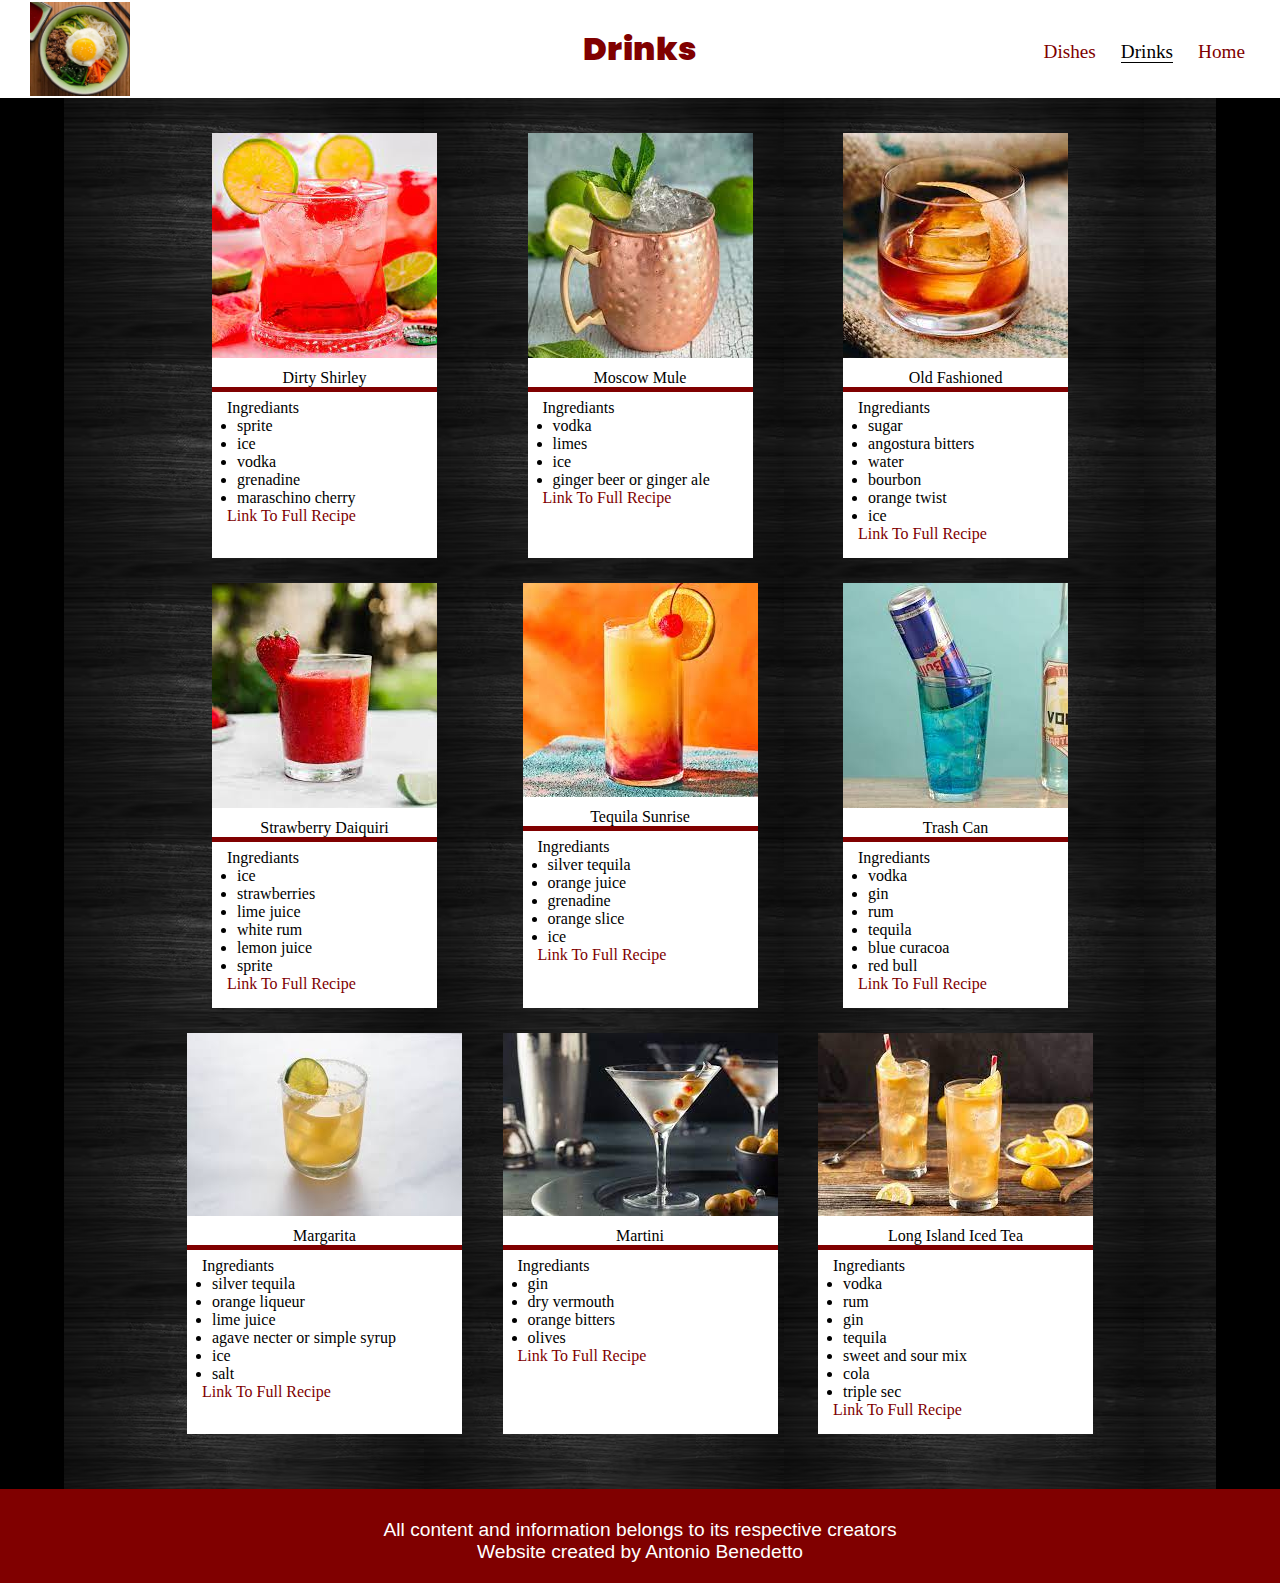
<file: drinks.html>
<!DOCTYPE html>
<html lang="en">
<head>
    <meta charset="utf-8">
    <meta name="viewport" content="width=device-width, initial-scale=1.0">
    <link rel="shortcut icon" type="image/png" href="images/logo.png"/>
    <link rel="stylesheet" type="text/css" href="css/html5reset.css">
    <link rel="stylesheet" type="text/css" href="css/style.css">
    <link rel="stylesheet" type="text/css" href="css/drinks.css">
    <link href='https://fonts.googleapis.com/css?family=Poppins' rel='stylesheet'>    
    <title>Drinks</title>
</head>
<body>
    <a class = "skip" href="#anchor">Skip to Main Content</a>
    <header class="pageHeader">
      <img src="images/logo.png" alt="logo image of food" id = "logo">
      <h1 tabindex="0"> Drinks </h1>
      <nav>
        <ul class="nav_links">
          <li class="nav_item"><a href="index.html">Home</a></li>
          <li class="nav_item" id="active"><a href="drinks.html">Drinks</a></li>
          <li class="nav_item"><a href="dishes.html">Dishes</a></li>
        </ul>
    </nav>
  </header>
  <main id="anchor">
    <div class="container">
    <div>
      <img src="images/dirty shirley.jpg" alt="Dirty Shirley" tabindex="0" class="foodImg">
      <h2 tabindex="0">Dirty Shirley</h2>
      <h3 tabindex="0">Ingrediants</h3>
      <ul class = "recipe" tabindex="0">
        <li>sprite</li>
        <li>ice</li>
        <li>vodka</li>
        <li>grenadine</li>
        <li>maraschino cherry</li>
      </ul>
      <a target="_blank" href="https://cooking.nytimes.com/recipes/1023159-dirty-shirley">Link To Full Recipe</a>
     </div>
  
    <div>
      <img src="images/moscow mule.jpg" alt="Moscow Mule" tabindex="0" class="foodImg">
      <h2 tabindex="0">Moscow Mule</h2>
      <h3 tabindex="0">Ingrediants</h3>
      <ul class = "recipe" tabindex="0">
        <li>vodka</li>
        <li>limes</li>
        <li>ice</li>
        <li>ginger beer or ginger ale</li>
      </ul>
      <a target="_blank" href="https://www.allrecipes.com/recipe/221310/moscow-mule-cocktail/">Link To Full Recipe</a>
    </div>
    <div>
      <img src="images/old fashioned.jpg" alt="Old Fashioned" tabindex="0" class="foodImg">
      <h2 tabindex="0">Old Fashioned</h2>
      <h3 tabindex="0">Ingrediants</h3>
      <ul class = "recipe" tabindex="0">
        <li>sugar</li>
        <li>angostura bitters</li>
        <li>water</li>
        <li>bourbon</li>
        <li>orange twist</li>
        <li>ice</li>
      </ul>
      <a target="_blank" href="https://www.liquor.com/recipes/bourbon-old-fashioned/">Link To Full Recipe</a>
    </div>
    <div>
      <img src="images/strawberry daiquiri.jpg" alt="Strawberry Daiquiri" tabindex="0" class="foodImg">
      <h2 tabindex="0">Strawberry Daiquiri</h2>
      <h3 tabindex="0">Ingrediants</h3>
      <ul class = "recipe" tabindex="0">
        <li>ice</li>
        <li>strawberries</li>
        <li>lime juice</li>
        <li>white rum</li>
        <li>lemon juice</li>
        <li>sprite</li>
      </ul>
      <a target="_blank" href="https://www.allrecipes.com/recipe/32352/best-strawberry-daiquiri/">Link To Full Recipe</a>
    </div>
    <div>
      <img src="images/tequila sunrise.jpg" alt="Tequila Sunrise" tabindex="0" class="foodImg">
      <h2 tabindex="0">Tequila Sunrise</h2>
      <h3 tabindex="0">Ingrediants</h3>
      <ul class = "recipe" tabindex="0">
        <li>silver tequila</li>
        <li>orange juice</li>
        <li>grenadine</li>
        <li>orange slice</li>
        <li>ice</li>
      </ul>
      <a target="_blank" href="https://www.liquor.com/recipes/tequila-sunrise/">Link To Full Recipe</a>
    </div>
    <div>
      <img src="images/trash can.jpg" alt="Trash Can" tabindex="0" class="foodImg">
      <h2 tabindex="0">Trash Can</h2>
      <h3 tabindex="0">Ingrediants</h3>
      <ul class = "recipe" tabindex="0">
        <li>vodka</li>
        <li>gin</li>
        <li>rum</li>
        <li>tequila</li>
        <li>blue curacoa</li>
        <li>red bull</li>
      </ul>
      <a target="_blank" href="https://tipsybartender.com/recipe/trash-can-2/">Link To Full Recipe</a>
     </div>
     <div>
      <img src="images/margarita.jpg" alt="Margarita" tabindex="0" class="foodImg">
      <h2 tabindex="0">Margarita</h2>
      <h3 tabindex="0">Ingrediants</h3>
      <ul class = "recipe" tabindex="0">
        <li>silver tequila</li>
        <li>orange liqueur</li>
        <li>lime juice</li>
        <li>agave necter or simple syrup</li>
        <li>ice</li>
        <li>salt</li>
      </ul>
      <a target="_blank" href="https://www.gimmesomeoven.com/margarita-recipe/">Link To Full Recipe</a>
    </div>
    <div>
      <img src="images/dry martini.jpg" alt="Martini" tabindex="0" class="foodImg">
      <h2 tabindex="0">Martini</h2>
      <h3 tabindex="0">Ingrediants</h3>
      <ul class = "recipe" tabindex="0">
        <li>gin</li>
        <li>dry vermouth</li>
        <li>orange bitters</li>
        <li>olives</li>
      </ul>
      <a target="_blank" href="https://www.liquor.com/recipes/dry-martini/">Link To Full Recipe</a>
    </div>
    <div>
      <img src="images/long island iced tea.jpg" alt="Long Island Iced Tea" tabindex="0" class="foodImg">
      <h2 tabindex="0">Long Island Iced Tea</h2>
      <h3 tabindex="0">Ingrediants</h3>
      <ul class = "recipe" tabindex="0">
        <li>vodka</li>
        <li>rum</li>
        <li>gin</li>
        <li>tequila</li>
        <li>sweet and sour mix</li>
        <li>cola</li>
        <li>triple sec</li>
      </ul>
      <a target="_blank" href="https://www.allrecipes.com/recipe/228491/the-real-long-island-iced-tea/">Link To Full Recipe</a>
    </div>
    </div>
  </main>
  <footer>
    <p tabindex="0">All content and information belongs to its respective creators <br>
      Website created by Antonio Benedetto 
    </p>
  </footer>
  <script src="js/style.js"></script>
</body>
</html>
</file>
<file: css/style.css>
.skip{
    background: white;
    left: 0;
    padding: 6px;
    position: absolute;
    top: -40px;
    z-index: 1;
 }

a{
    color: maroon;
    text-decoration: none;
}

#active > a{
    color: black;
    border-bottom: black 1px solid;
}

p{
    color: black;
    font-family: 'Lucida Sans', 'Lucida Sans Regular', 'Lucida Grande', 'Lucida Sans Unicode', Verdana, sans-serif;
    font-size: larger;
}

nav{
    padding: 10px 25px 10px 10px;
    width: 100%;
    display: inline;
    margin: auto;
}
  
.nav_item{
    justify-content: space-around;
    text-align: right;
    font-size: larger;
    display: block;
    padding-top: 10px;
}

.nav_items > a{
    color:black;
    text-decoration: none;
}

a.skip:focus{
    top:20px;
    color: black;
}

body{
    background: lightgrey;
}

main{
    color: lightgrey;
    width: 100%;
    margin-bottom: 15%;
}

.pageHeader{
    display: grid;
    grid-template-columns: 1fr 2fr;
    background-color: white;
}

h1{
    font-size:200%;
    font-family: 'Poppins', 'Gill Sans MT', Calibri, 'Trebuchet MS', sans-serif;
    font-weight: 1000;
    color:maroon;
    background-color: white;
    padding: 25px;
}

#logo{
    display: none;
}

.recipes{
    display: inline;
}

footer{
    background: maroon;
    justify-content: center;
    padding-top: 30px;
    padding-bottom: 20px;
}

footer > p{
    color: white;
    font-size: larger;
    text-align: center;
}

@media screen and (min-width: 600px){
    .pageHeader{
        display: grid;
        grid-template-columns: 1fr 2fr 1fr;
    }

    h1{
        display: inline;
        text-align: center;
    }

    nav{
        display: inline;
        background-color: white;
        align-items: center;
        justify-content: center;
    }

    .nav_links{

        display: inline-block;
        width: 100%;
        align-content: center;
        text-align: center;
        align-items: center;

    }

    .nav_item{
        display: inline;
        padding-right: 20px;
    }
}

@media screen and (min-width: 820px){

    main{
        color: white;
        /* margin: 0 15% 15% 15%; */
    }

    nav{
        padding: 10px;
        display: inline-block;
    }

    .nav_links{
        width: 100%;
    }

    .nav_links > li{
        display: inline;
        padding-right: 25px;
        float: right;
    }

    #logo{
        display: inline;
        float:left;
        margin: auto 25px auto 30px;
        max-height: 100px;
        max-width: 100px;
    }

    .pageHeader{
        display: grid;
        background-color:white;
        grid-template-columns: 1fr 1fr 1fr;
        justify-content: center;
        place-content: center;
    }


    h1{
        display: block;
        text-align: center;
    }
}
</file>
<file: css/drinks.css>
body{
    background-color: black;
}

a{
    color: maroon;
}

main{
    width: 90%;
    margin: auto;
    background-image: url("../images/background.jpeg");
}

.container{
    display: grid;
    width: 80%;
    margin: auto;
    padding-top: 35px;
    padding-bottom: 55px;
    grid-template-columns: 1fr;
    row-gap: 50px;
    justify-items: center;
}

.container > div{
    background-color: white;
    padding-bottom: 15px;
}

.container > div > img{
    align-self: center;
}

h2{
    padding-top: 7px;
    margin-bottom: 7px;
    color: black;
    text-align: center;
    border-bottom: solid 5px maroon;
}

h3{
    color: black;
    padding-left: 15px;
}

div > a{
    margin-left: 15px;
}

.recipe > li{
    color: black;
}

.recipe{
    list-style-type: disc;
    padding-left: 25px;
}

@media screen and (min-width: 600px){
    .container{
        display: grid;
        width: 80%;
        margin: auto;
        padding-top: 35px;
        padding-bottom: 55px;
        grid-template-columns: 1fr 1fr;
        column-gap: 25px;
        row-gap: 25px;
    }
}

@media screen and (min-width: 820px){
    .container{
        display: grid;
        width: 80%;
        margin: auto;
        padding-top: 35px;
        padding-bottom: 55px;
        grid-template-columns: 1fr 1fr 1fr;
        column-gap: 25px;
        row-gap: 25px;
    }
}
</file>
